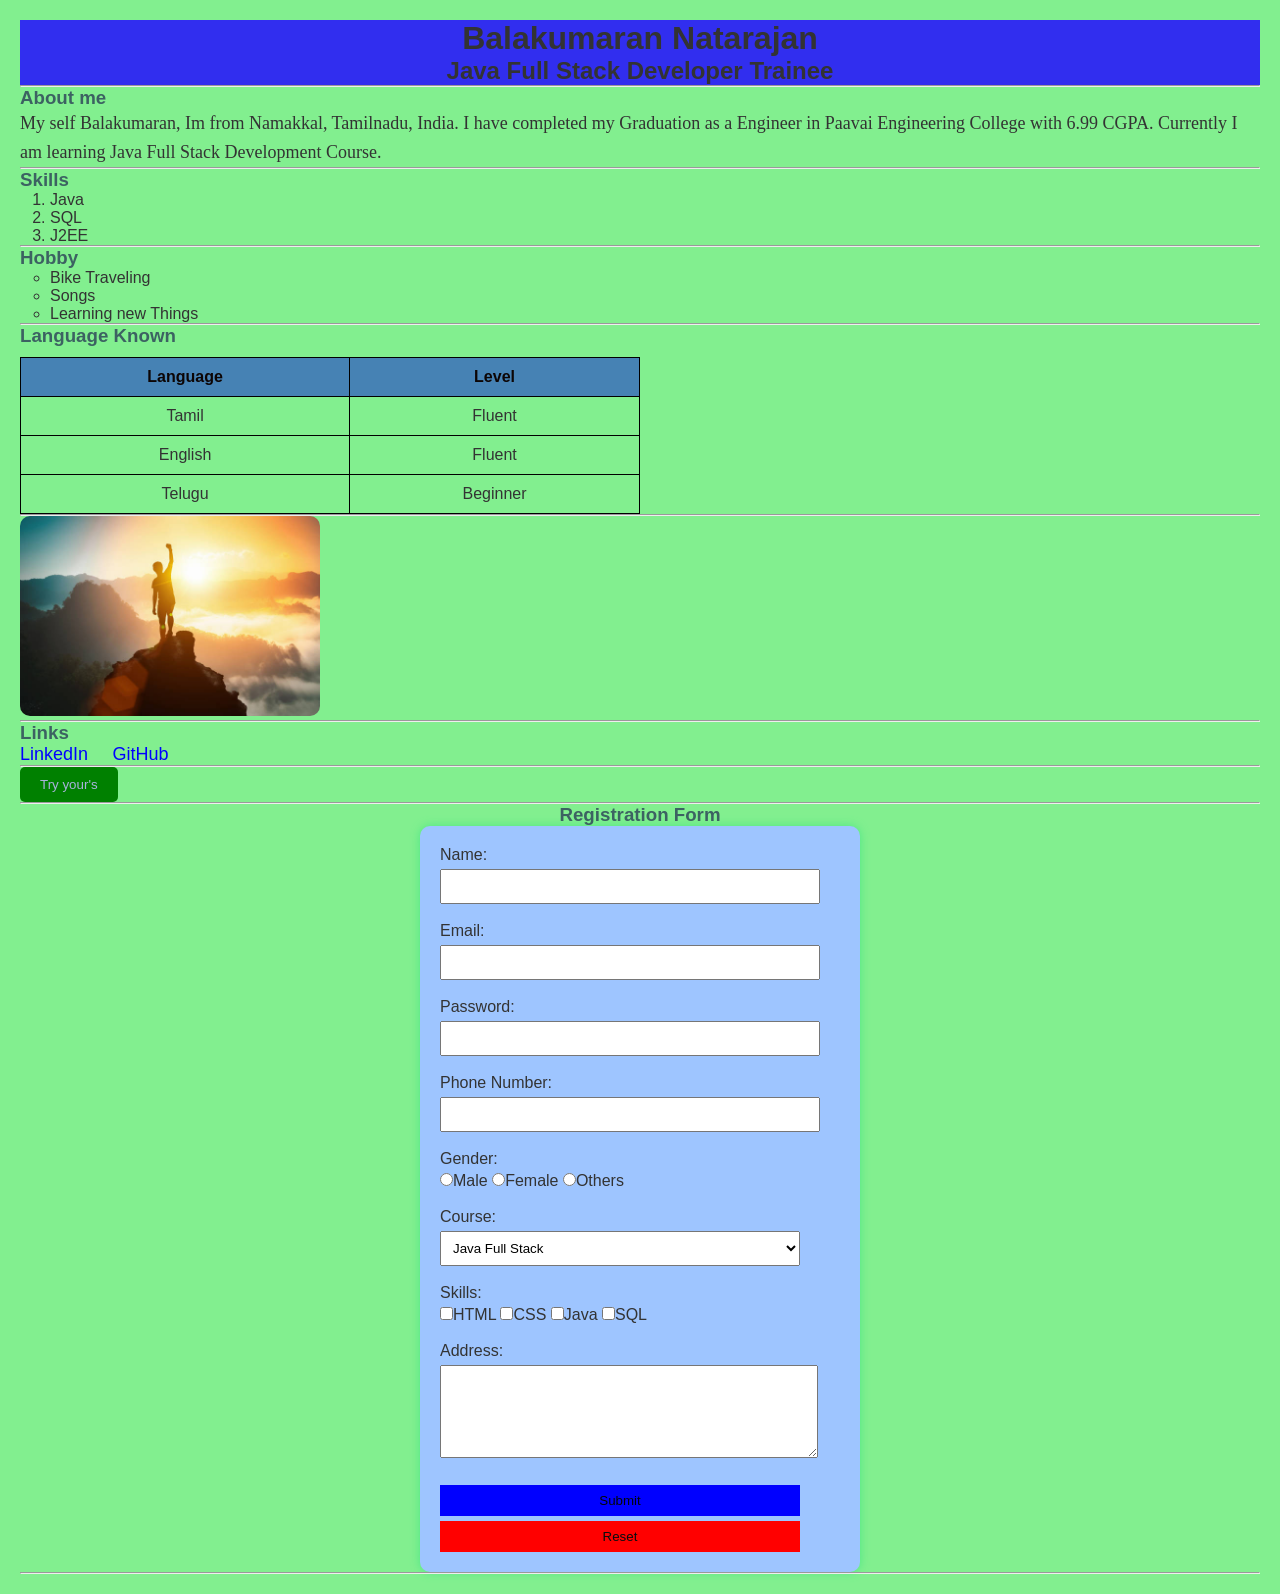
<file: index.html>
<!DOCTYPE html>
<html lang="en">
<head>
    <meta charset="UTF-8">
    <meta name="viewport" content="width=device-width, initial-scale=1.0">
    <title>Personal Web page</title>
    <link rel="stylesheet" href="style.css">
</head>
<body>
    <h1 class="h1">Balakumaran Natarajan</h1>
    <h2 class="h2">Java Full Stack Developer Trainee</h2>
    <hr>
    <h3>About me</h3>
    <p class="about">My self Balakumaran, Im from Namakkal, Tamilnadu, India.
    I have completed my Graduation as a Engineer in Paavai Engineering College with 6.99 CGPA.
    Currently I am learning Java Full Stack Development Course.</p>
    <hr>

    <h3>Skills</h3>
    <ol type="1" class="list1">
        <li>Java</li>
        <li>SQL</li>
        <li>J2EE</li>
    </ol>
    <hr>
    <h3>Hobby</h3>
    <ul type="circle" class="list2">
        <li>Bike Traveling</li>
        <li>Songs</li>
        <li>Learning new Things</li>
    </ul>
    <hr>
    <h3>Language Known</h3>
    <table border="1" >
        <tr>
            <th>Language</th>
            <th>Level</th>
        </tr>
        <tr>
            <td>Tamil</td>
            <td>Fluent</td>
        </tr>
        <tr>
            <td>English</td>
            <td>Fluent</td>
        </tr>
        <tr>
            <td>Telugu</td>
            <td>Beginner</td>
        </tr>
    </table>
    <hr>
    <img src="./image/istockphoto-1681619429-612x612.jpg" alt="Motivational Image">
    <br>
    <hr>
    <h3>Links</h3>
    <a href="https://www.linkedin.com/in/balakumaran-natarajan/" target="_self" class="links">LinkedIn</a>
    <a href="https://github.com/Balakumaran-TheStackly" target="_blank" class="links">GitHub</a>
    <hr>
     <a href="" target="_blank" class="links"> <button type="button" >Try your's</button>
    </a>
     <hr>
    <h3 class="h3form">Registration Form</h3>
    <form  action="">
        <label>Name:</label><br>
        <input type="text" name="name"><br><br>

        <label>Email:</label><br>
        <input type="email" name="email"><br><br>

        <label>Password:</label><br>
        <input type="password" name="pwd"><br><br>

        <label>Phone Number:</label><br>
        <input type="tel" name="mobile"><br><br>

        <label>Gender:</label><br>

        <input type="radio" name="gender">Male

        <input type="radio" name="gender">Female

        <input type="radio" name="gender">Others
        <br><br>

        <label>Course:</label><br>
        <select>
            <option>Java Full Stack</option>
            <option>Python Full Stack</option>
            <option>Data Analysis</option>
            <option>Testing</option>
        </select>
        <br><br>

        <label>Skills:</label><br>
        <input type="checkbox">HTML
        <input type="checkbox">CSS
        <input type="checkbox">Java
        <input type="checkbox">SQL
        <br><br>

        <label>Address:</label><br>
        <textarea rows="5" cols="40"></textarea>
        <br><br>
        <input type="submit" value="Submit">
        <input type="reset" value="Reset">
    </form>
    
    <hr>
</body>
</html>
</file>
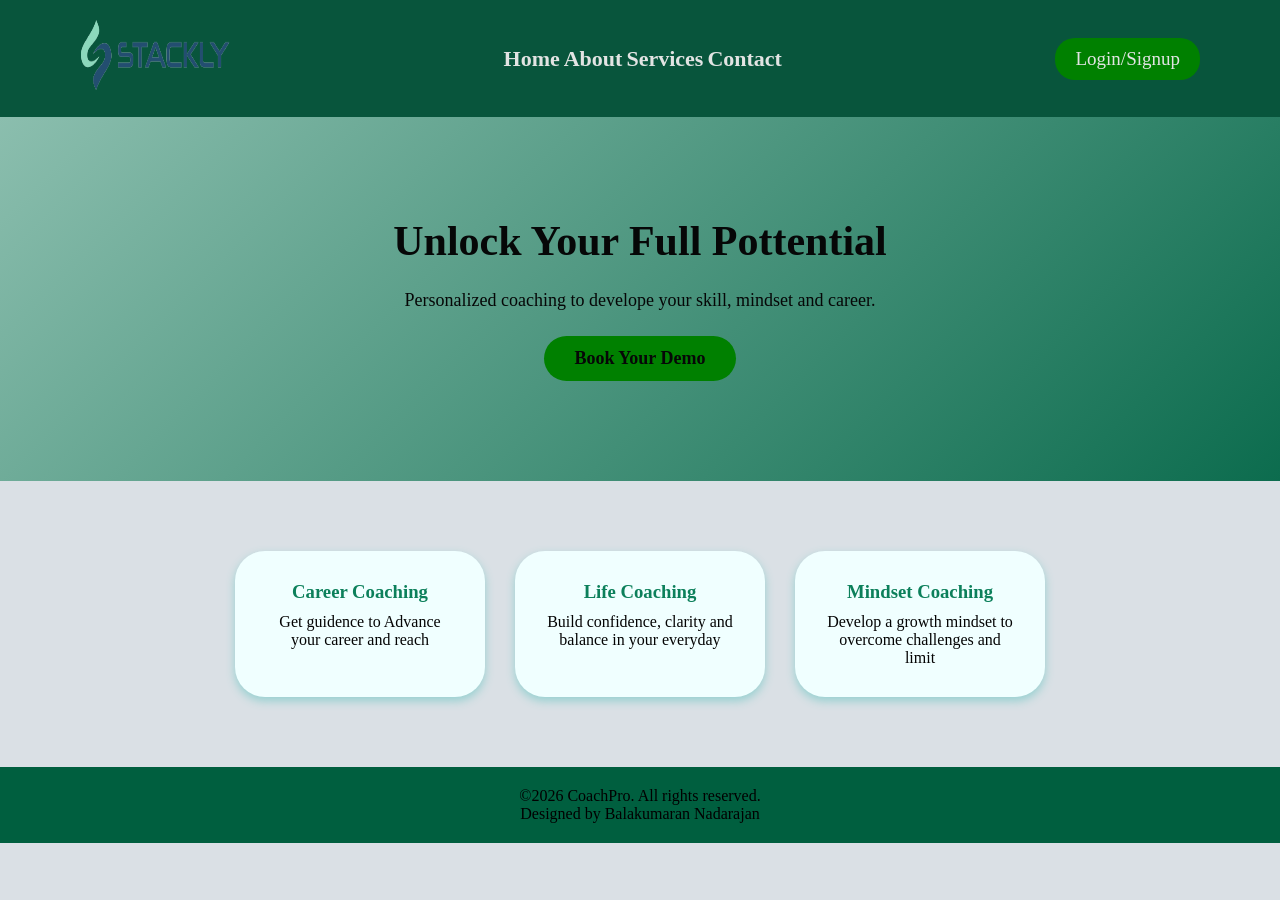
<file: home.html>
<!DOCTYPE html>
<html lang="en">
<head>
    <meta charset="UTF-8">
    <meta name="viewport" content="width=device-width, initial-scale=1.0">
    <title>Coachpro</title>
    <link rel="stylesheet" href="./home.css">
</head>
<body>
    <header>
        <div class="logo"><img src="image/logo-stackly.png" alt="logo"></div>
        <nav>
            <a href="#">Home</a>
            <a href="#">About</a>
            <a href="#">Services</a>
            <a href="#">Contact</a>
        </nav>
       <a href=""><button>Login/Signup</button></a> 
    </header>

    <section class="hero">
        <h1>Unlock Your Full Pottential</h1>
        <p>Personalized coaching to develope your skill, mindset and career.</p>
        <button class="btn">Book Your Demo</button>
    </section>

    <section class="services">
        <div class="service-card">
            <h3>Career Coaching</h3>
            <p>Get guidence to Advance your career and reach</p>
        </div>
        <div class="service-card">
            <h3>Life Coaching</h3>
            <p>Build confidence, clarity and balance in your everyday</p>
        </div>
        <div class="service-card">
            <h3>Mindset Coaching</h3>
            <p>Develop a growth mindset to overcome challenges and limit</p>
        </div>

    </section>

    <footer>
        &copy;2026 CoachPro. All rights reserved.
        <p>Designed by Balakumaran Nadarajan</p>
    </footer>
    
</body>
</html>
</file>
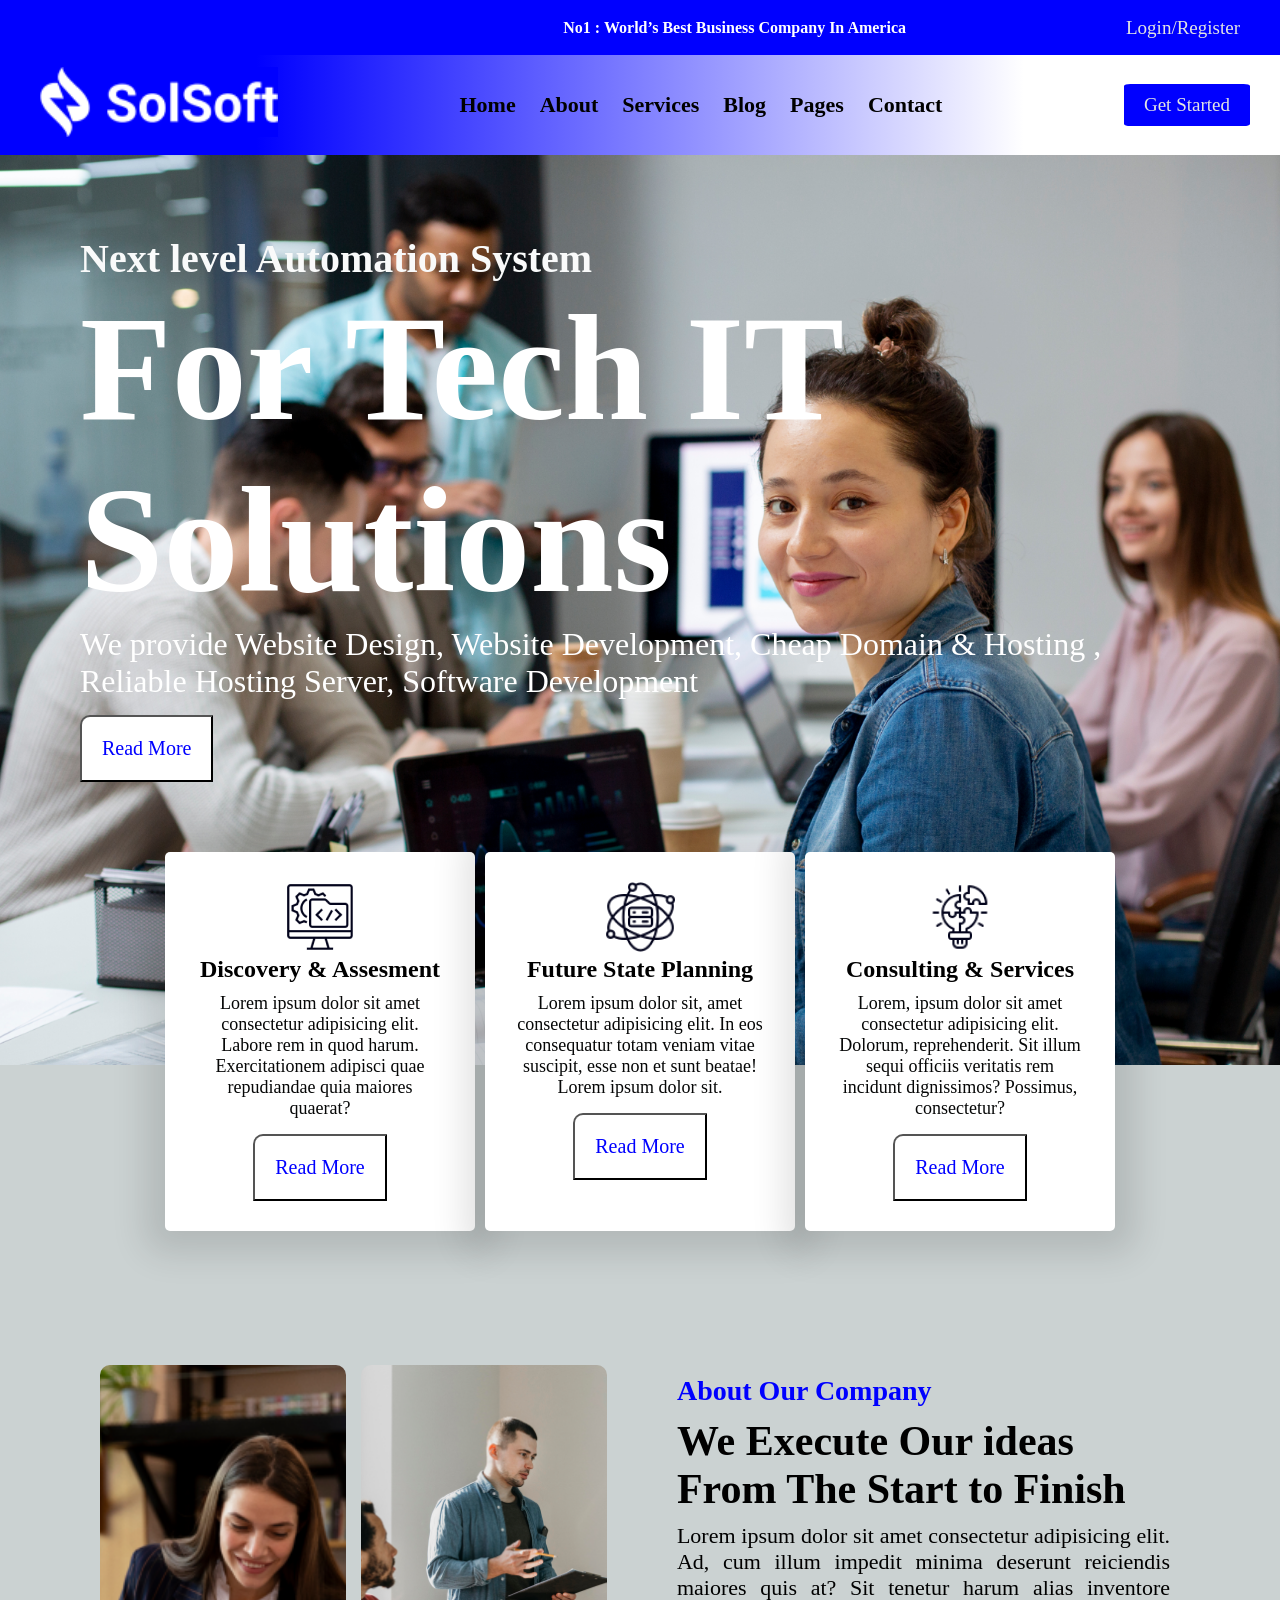
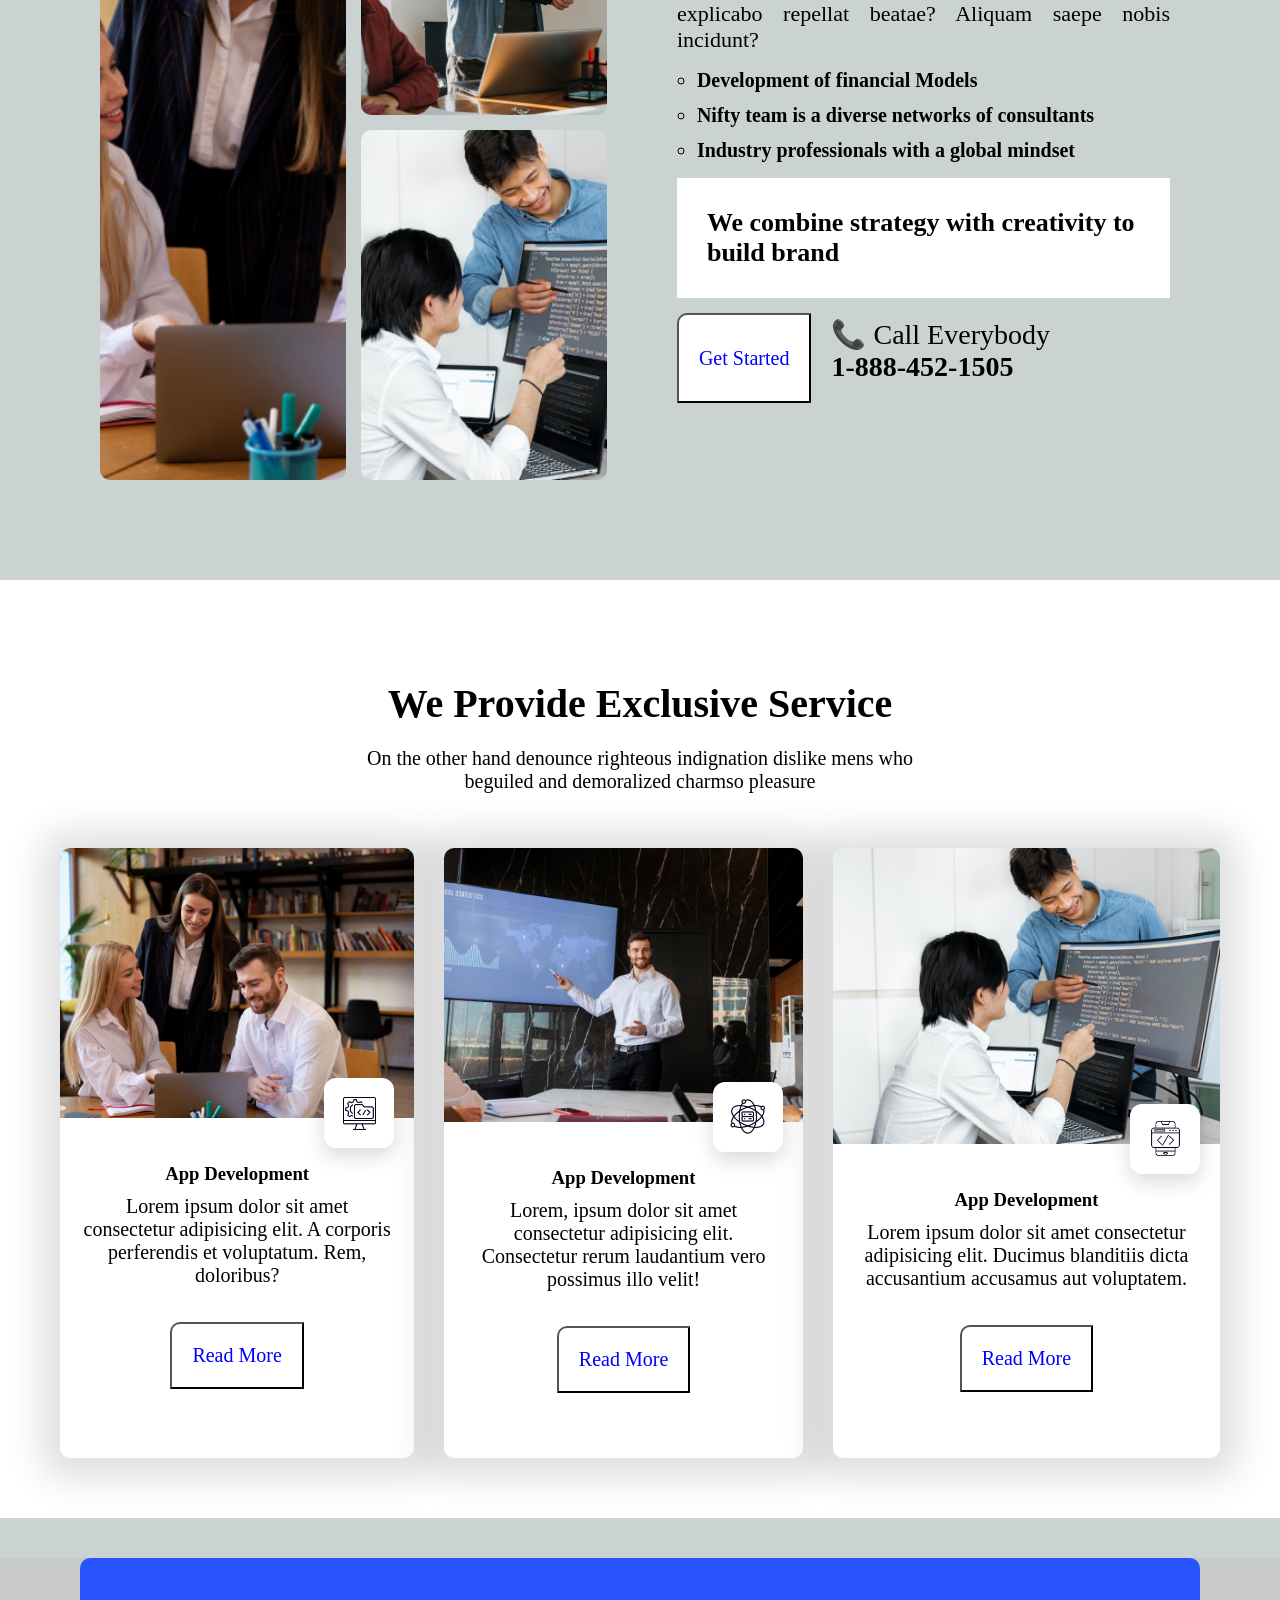
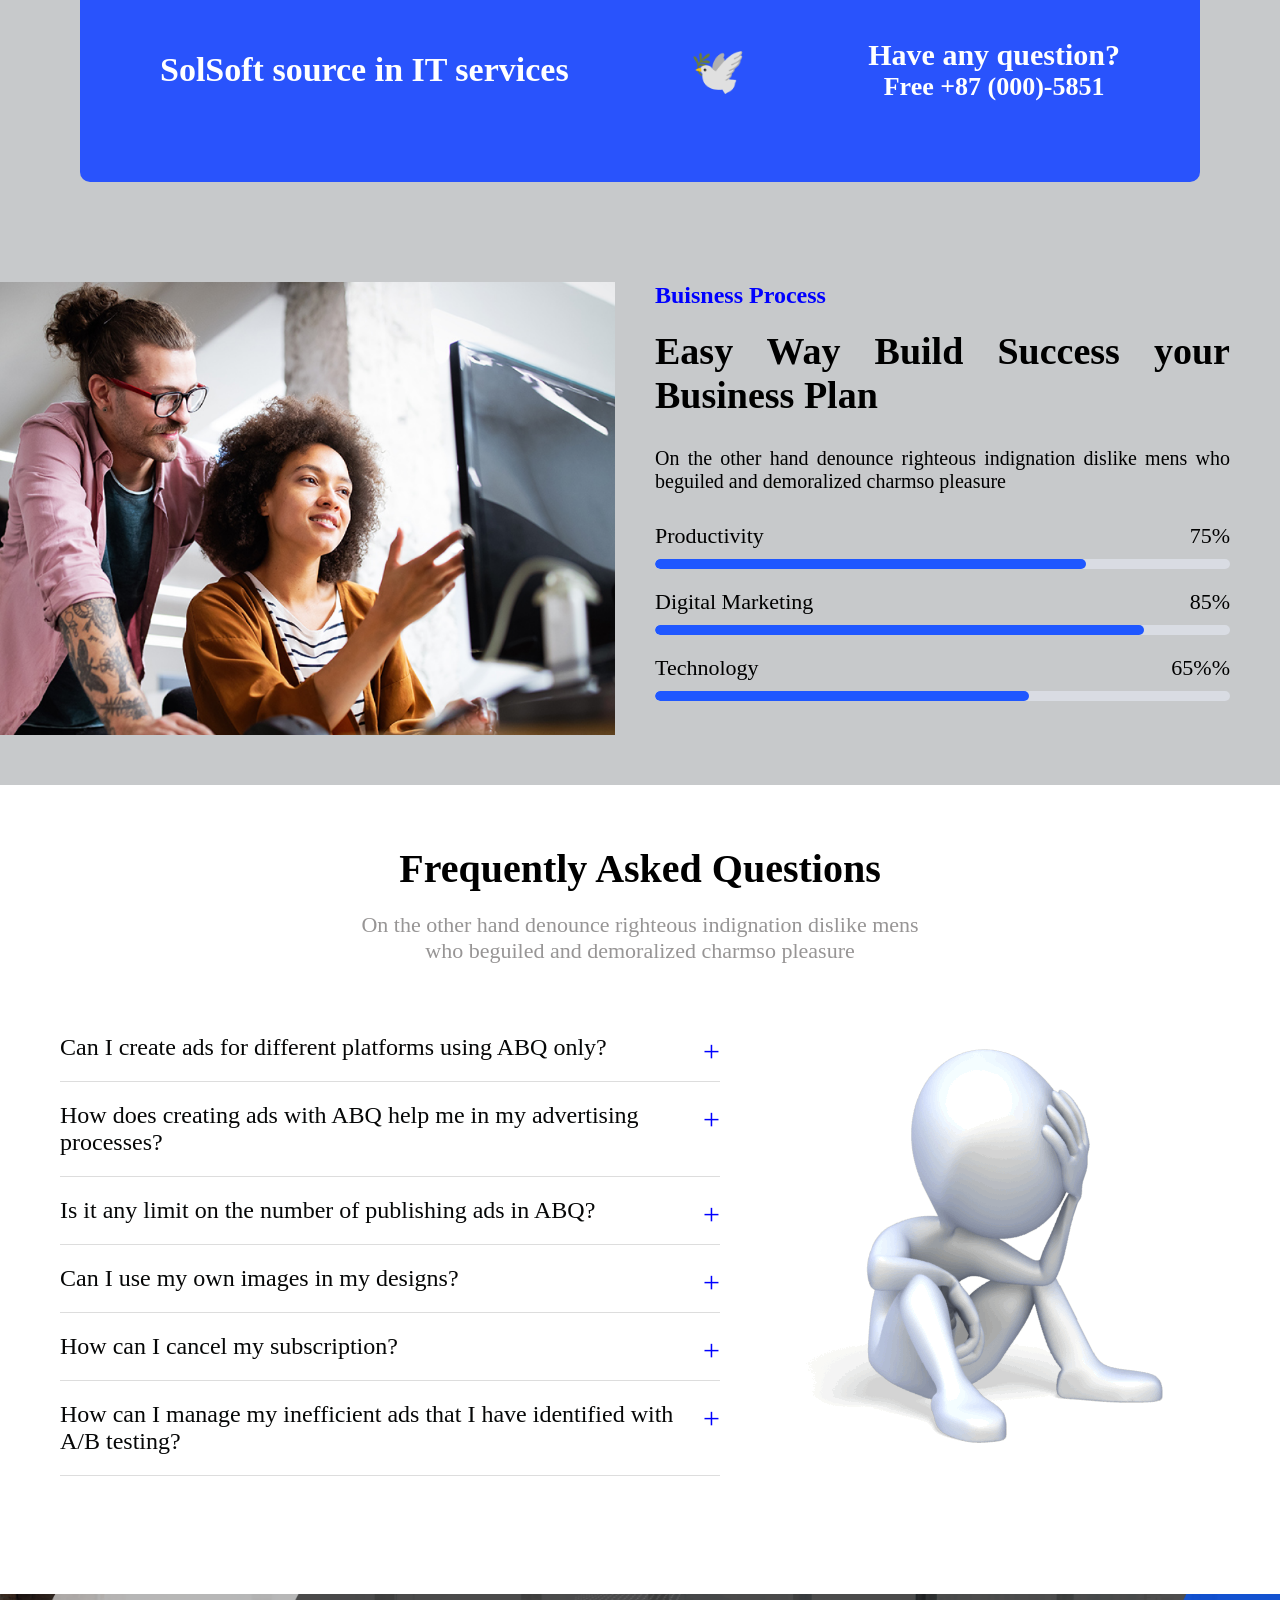
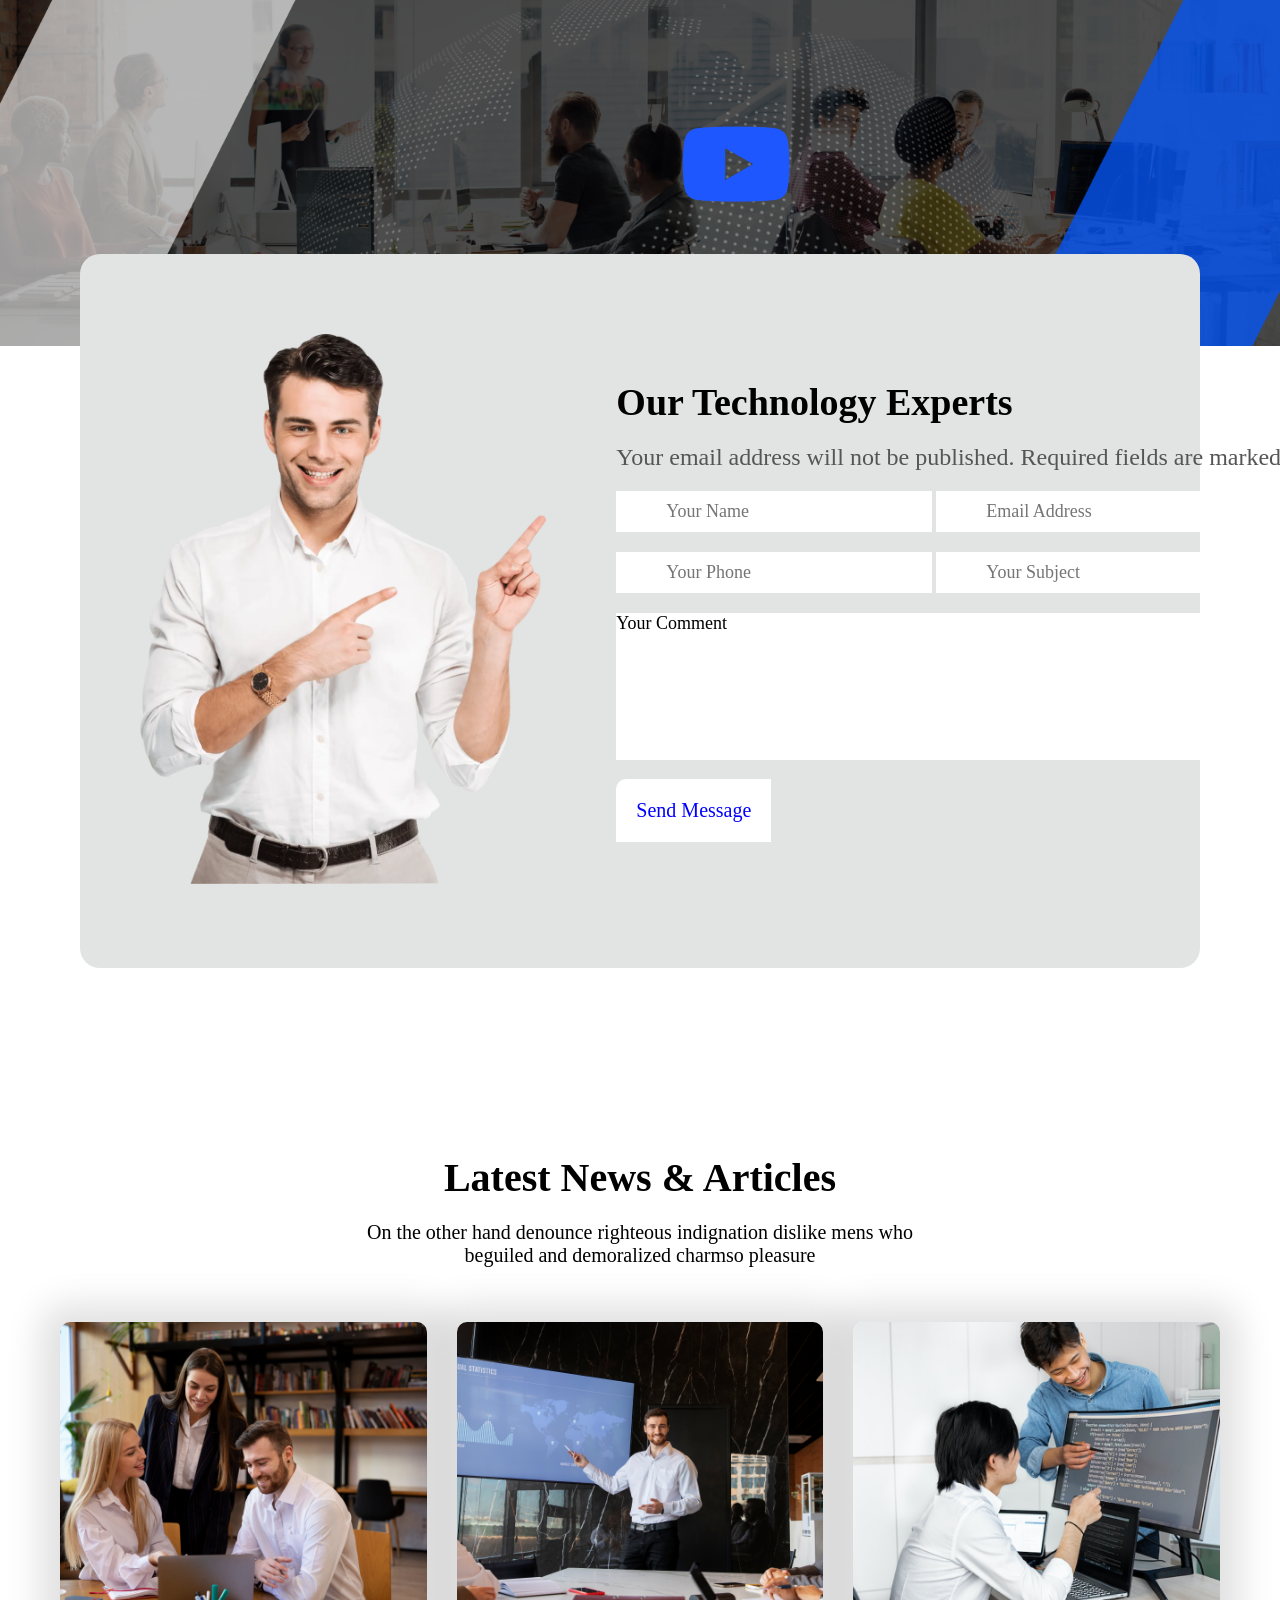
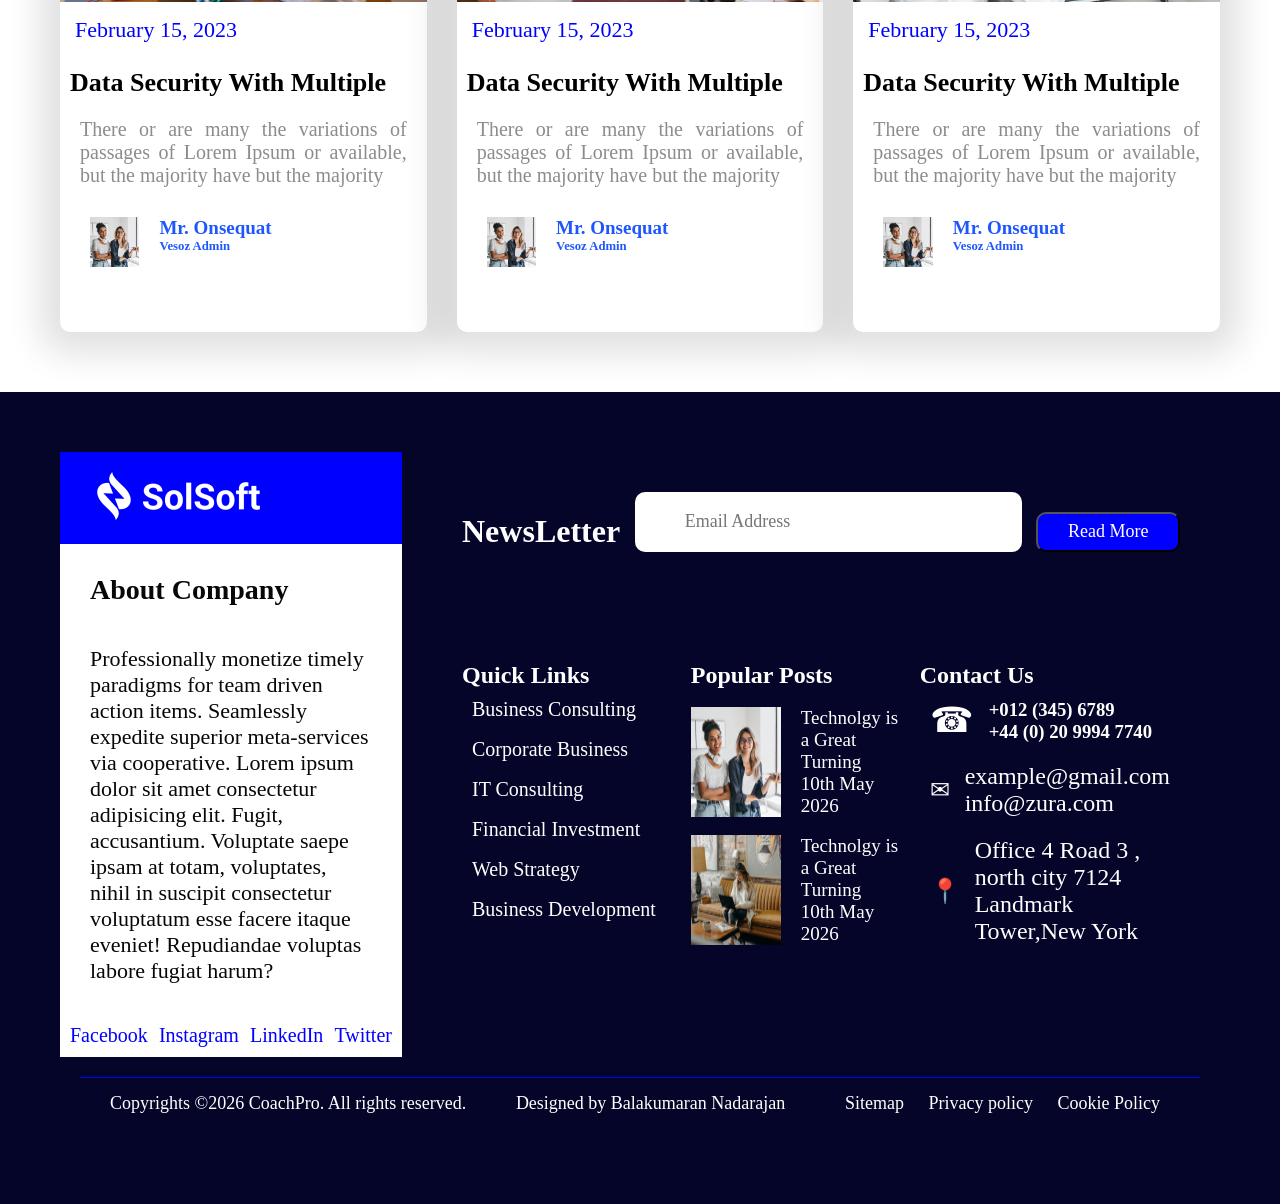
<file: task4.html>
<!DOCTYPE html>
<html lang="en">
<head>
    <meta charset="UTF-8">
    <meta name="viewport" content="width=device-width, initial-scale=1.0">
    <title>Web page</title>
    <link rel="stylesheet" href="https://cdnjs.cloudflare.com/ajax/libs/font-awesome/6.7.2/css/all.min.css">
    <link rel="stylesheet" href="task4.css">
</head>
<body>
    <header>
        <div class="header1">
            <h4>No1 : World’s Best Business Company In America</h4>
            <a href="#"><button>Login/Register</button></a>
        </div>
        <div class="header">
            <div class="logo"><img src="images/logo.png" alt="SOLSOFT"></div>

            <nav>
                <a href="#">Home</a>
                <a href="#">About</a>
                <a href="#">Services</a>
                <a href="#">Blog</a>
                <a href="#">Pages</a>
                <a href="#">Contact</a>
            </nav>
            <a href="#"><button>Get Started</button></a>
        </div>
    </header>
    <section class="hero">
        <div class="slider">
            <h4>Next level Automation System</h4>
            <h2>For Tech IT Solutions</h2>
            <p>We provide Website Design, Website Development, Cheap Domain & Hosting
                , Reliable Hosting Server, Software Development </p>

            <a href="#"><button class="rdbtn">Read More</button></a>  
        
            <div class="services">
                <div class="service-card">
                    <img src="images/service1.png" alt="service error">
                    <h3>Discovery & Assesment</h3>
                    <p>Lorem ipsum dolor sit amet consectetur adipisicing elit. Labore rem in quod harum. Exercitationem adipisci quae repudiandae quia maiores quaerat?</p>
                    <a href="#"><button class="rdbtn">Read More</button></a>
                </div>
                <div class="service-card">
                    <img src="images/service2.png" alt="service error">
                    <h3>Future State Planning</h3>
                    <p>Lorem ipsum dolor sit, amet consectetur adipisicing elit. In eos consequatur totam veniam vitae suscipit, esse non et sunt beatae! Lorem ipsum dolor sit.</p>
                    <a href="#"><button class="rdbtn">Read More</button></a>
                </div>
                <div class="service-card">
                    <img src="images/service3.png" alt="service error">
                    <h3>Consulting & Services</h3>
                    <p>Lorem, ipsum dolor sit amet consectetur adipisicing elit. Dolorum, reprehenderit. Sit illum sequi officiis veritatis rem incidunt dignissimos? Possimus, consectetur?</p>
                    <a href="#"><button class="rdbtn">Read More</button></a>
                </div>
            </div>
        </div>
        
    </section>
    <section class="about">
        <div class="about-image">
            <img src="images/about-image.png" alt="About Company">
            <img src="images/about-image2.png" alt="About Company">
            <img src="images/about-image3.png" alt="About Company">
        </div>
        <div class="about-content">
            <h2>About Our Company</h2>
            <h3>We Execute Our ideas From The Start to Finish</h3>

            <p>Lorem ipsum dolor sit amet consectetur adipisicing elit. Ad, cum illum impedit minima deserunt reiciendis maiores quis at? Sit tenetur harum alias inventore explicabo repellat beatae? Aliquam saepe nobis incidunt?</p>
            <ul class="about-list">
                <li>Development of financial Models</li>
                <li>Nifty team is a diverse networks of consultants</li>
                <li>Industry professionals with a global mindset</li>
            </ul>
            <h4>We combine strategy with creativity to build brand</h4>
            <div class="section2btm">
                <button>Get Started</button>
                <div class="contact">
                     <span> 📞  Call Everybody <br></span>
                     <strong>1-888-452-1505</strong>
                 </div>
            </div>
        </div>
    </section>

    <section class="exclusive-service">
        <div class="eservice">
            <h2>We Provide Exclusive Service</h2>
            <p>On the other hand denounce righteous indignation dislike mens who beguiled and demoralized charmso pleasure</p>
            <div class="eservices">
                <div class="eservice-section">
                    <div class="image-box">
                        <img src="images/eservice1.png" alt="services" class="service-img">
                        <a href="#" class="icon-box"><img src="images/eicon1.svg" alt="Icon"></a>
                    </div>
                    <h3>App Development</h3>
                    <p>Lorem ipsum dolor sit amet consectetur adipisicing elit. A corporis perferendis et voluptatum. Rem, doloribus?</p>
                    <a href="#"><button class="rdbtn">Read More</button></a>
                </div>
                <div class="eservice-section">
                    <div class="image-box">
                        <img src="images/eservice2.png" alt="services" class="service-img">
                        <a href="#" class="icon-box"><img src="images/eicon2.svg" alt="Icon"></a>
                    </div>
                    <h3>App Development</h3>
                    <p>Lorem, ipsum dolor sit amet consectetur adipisicing elit. Consectetur rerum laudantium vero possimus illo velit!</p>
                    <a href="#"><button class="rdbtn">Read More</button></a>
                </div>
                <div class="eservice-section">
                    <div class="image-box">
                        <img src="images/eservice3.png" alt="services" class="service-img">
                        <a href="#" class="icon-box"><img src="images/eicon3.svg" alt="Icon"></a>
                    </div>
                    <h3>App Development</h3>
                    <p>Lorem ipsum dolor sit amet consectetur adipisicing elit. Ducimus blanditiis dicta accusantium accusamus aut voluptatem.</p>
                    <a href="#"><button class="rdbtn">Read More</button></a>
                </div>
            </div>
        </div>
        
    </section>

    <section class="business">
        <div class="poster">
            <h2>SolSoft source in IT services</h2>
            <span>🕊️</span>
            <div>
                <h3>Have any question?</h3>
                <h5>Free +87 (000)-5851</h5>
            </div>
        </div>
        <div class="productivity">
            <img src="images/businee-process.png" alt="Business-Productivity">
            <div class="productivity-content">
                <h3>Buisness Process</h3>
                <h2>Easy Way Build Success your Business Plan</h2>
                <p>On the other hand denounce righteous indignation dislike mens who beguiled and demoralized charmso pleasure</p>
                <div class="plates">
                    <div class="plate">
                        <span>Productivity</span>
                        <span>75%</span>
                    </div>
                    <div class="progress">
                        <div class="progress-bar" style="--value:75%"></div>
                    </div>
                    <div class="plate">
                        <span>Digital Marketing</span>
                        <span>85%</span>
                    </div>
                    <div class="progress">
                        <div class="progress-bar" style="--value:85%"></div>
                    </div>
                    <div class="plate">
                        <span>Technology</span>
                        <span>65%%</span>
                    </div>
                    <div class="progress">
                        <div class="progress-bar" style="--value:65%"></div>
                    </div>

                </div>
            </div>
        </div>

    </section>

    <section class="frq-qns">
        <h2>Frequently Asked Questions</h2>
        <p class="frqp">On the other hand denounce righteous indignation dislike mens who beguiled and demoralized charmso pleasure</p>
        <div class="frq">
            <div class="qns">
                <details>
                    <summary class="question">
                        Can I create ads for different platforms using ABQ only?
                    </summary>
                    <p>Lorem ipsum dolor sit amet consectetur adipisicing elit. Eius fugit natus ducimus excepturi vero nesciunt blanditiis quis minus. Similique facere consequatur quis vitae delectus minima perferendis qui porro voluptatibus? Accusamus.</p>
                </details>
                <details>
                    <summary class="question">
                        How does creating ads with ABQ help me in my advertising processes?
                    </summary>
                    <p>Lorem ipsum dolor sit amet consectetur adipisicing elit. Eius fugit natus ducimus excepturi vero nesciunt blanditiis quis minus. Similique facere consequatur quis vitae delectus minima perferendis qui porro voluptatibus? Accusamus.</p>
                </details>
                <details>
                    <summary class="question">
                        Is it any limit on the number of publishing ads in ABQ?
                    </summary>
                    <p>Lorem ipsum dolor sit amet consectetur adipisicing elit. Eius fugit natus ducimus excepturi vero nesciunt blanditiis quis minus. Similique facere consequatur quis vitae delectus minima perferendis qui porro voluptatibus? Accusamus.</p>
                </details>
                <details>
                    <summary class="question">
                        Can I use my own images in my designs?
                    </summary>
                    <p>Lorem ipsum dolor sit amet consectetur adipisicing elit. Eius fugit natus ducimus excepturi vero nesciunt blanditiis quis minus. Similique facere consequatur quis vitae delectus minima perferendis qui porro voluptatibus? Accusamus.</p>
                </details>
                <details>
                    <summary class="question">
                        How can I cancel my subscription?
                    </summary>
                    <p>Lorem ipsum dolor sit amet consectetur adipisicing elit. Eius fugit natus ducimus excepturi vero nesciunt blanditiis quis minus. Similique facere consequatur quis vitae delectus minima perferendis qui porro voluptatibus? Accusamus.</p>
                </details>
                <details>
                    <summary class="question">
                       How can I manage my inefficient ads that I have identified with A/B testing?
                    </summary>
                    <p>Lorem ipsum dolor sit amet consectetur adipisicing elit. Eius fugit natus ducimus excepturi vero nesciunt blanditiis quis minus. Similique facere consequatur quis vitae delectus minima perferendis qui porro voluptatibus? Accusamus.</p>
                </details>
            </div>
            <img src="images/faq-qns-img.gif" alt="Questions">
        </div>

    </section>

    <section class="tech-contact">
        <div class="video">
            <a href="https://youtu.be/0fYi8SGA20k?si=EpcqrwKXC-ZaTthZ" target="_blank">
                 <i class="fa-brands fa-youtube"></i>
            </a>
        </div>
        <div class="form">
            <div class="form-img">
                <img src="images/form-img.png" alt="Fill the Form">
            </div>
            <div class="form-content">
                <h2>Our Technology Experts</h2>
                <p>Your email address will not be published. Required fields are marked</p>
                <form action="#">
                    <label for="name"></label>
                        <input type="text" id="name" placeholder="Your Name"> 
                    <label for="name"></label>
                        <input type="email" id="mail" placeholder="Email Address">
                        <br>
                    <label for="name"></label>
                        <input type="number" id="number" placeholder="Your Phone">
                    <label for="name"></label>
                        <input type="text" id="subject" placeholder="Your Subject">
                        <br>
                    <label for="address"></label>
                    <textarea name="address" id="address" cols="70" rows="7">Your Comment</textarea> <br>
                    <button class="rdbtn">Send Message</button>
                </form>
            </div>
        </div>

    </section>

    <section class="news-articles">
        <div class="articles">
            <h2>Latest News & Articles</h2>
            <p>On the other hand denounce righteous indignation dislike mens who beguiled and demoralized charmso pleasure</p>
            <div class="article">
                <div class="article-section">
                    <div class="image-box">
                        <img src="images/eservice1.png" alt="services" class="article-img">
                    </div>
                    <div class="date-box">
                        February 15, 2023
                    </div>
                    <h3>Data Security With Multiple</h3>
                    <p>There or are many the variations of passages of Lorem Ipsum or available, but the majority have but the majority</p>
                    <div class="article-post">
                        <a href="#" ><img src="images/bottom 1.png" alt="">
                            <div class="post-cont">
                                <h4>Mr. Onsequat</h4>
                                <h6>Vesoz Admin</h6>
                            </div>
                        </a>
                    </div>
                </div>
                <div class="article-section">
                    <div class="image-box">
                        <img src="images/eservice2.png" alt="services" class="article-img">
                    </div>
                    <div class="date-box">
                        February 15, 2023
                    </div>
                    <h3>Data Security With Multiple</h3>
                    <p>There or are many the variations of passages of Lorem Ipsum or available, but the majority have but the majority</p>
                    <div class="article-post">
                        <a href="#" ><img src="images/bottom 1.png" alt="">
                            <div class="post-cont">
                                <h4>Mr. Onsequat</h4>
                                <h6>Vesoz Admin</h6>
                            </div>
                        </a>
                    </div>
                </div>
                <div class="article-section">
                    <div class="image-box">
                        <img src="images/eservice3.png" alt="services" class="article-img">
                    </div>
                    <div class="date-box">
                        February 15, 2023
                    </div>
                    <h3>Data Security With Multiple</h3>
                    <p>There or are many the variations of passages of Lorem Ipsum or available, but the majority have but the majority</p>
                    <div class="article-post">
                        <a href="#" ><img src="images/bottom 1.png" alt="">
                            <div class="post-cont">
                                <h4>Mr. Onsequat</h4>
                                <h6>Vesoz Admin</h6>
                            </div>
                        </a>
                    </div>
                </div>
            </div>
        </div>
        
    </section>

    <footer>
        <div class="footer-wrapper">

            <div class="about-company">
                <div class="image">
                    <img src="images/logo.png" alt="SOLSOFT">
                </div>
                <h2>About Company</h2>
                <p>Professionally monetize timely paradigms for team driven action items. Seamlessly expedite superior meta-services via cooperative. Lorem ipsum dolor sit amet consectetur adipisicing elit. Fugit, accusantium. Voluptate saepe ipsam at totam, voluptates, nihil in suscipit consectetur voluptatum esse facere itaque eveniet! Repudiandae voluptas labore fugiat harum?</p>
                <div  class="social-media">
                    <a href="#">Facebook</a>
                    <a href="#">Instagram</a>
                    <a href="#">LinkedIn</a>
                    <a href="#">Twitter</a>
                </div>
            </div>

            <div class="footer-right">

                <div class="newsletter">
                    <h2>NewsLetter</h2>
                    <input type="email" placeholder="Email Address" >
                    <button>Read More</button>
                </div>

                <div class="footer-links">

                    <div class="quick-links">
                        <h2>Quick Links</h2>
                        <nav class="links">
                            <ul class="navbar">
                                <a href="#">Business Consulting</a> <br>
                                <a href="#">Corporate Business</a> <br> 
                                <a href="#">IT Consulting</a> <br>
                                <a href="#">Financial Investment</a> <br>
                                <a href="#">Web Strategy</a> <br>
                                <a href="#">Business Development</a> <br>                     
                            </ul>
                        </nav>
                    </div>

                    <div class="popular-posts">
                        <h2>Popular Posts</h2> <br>
                        <a href="#" ><img src="images/bottom 1.png" alt="">Technolgy is a Great Turning<br> 10th May 2026</a> <br>
                        <a href="#"> <img src="images/bottom2.png" alt="">Technolgy is a Great Turning <br> 10th May 2026</a> <br>
                    </div>

                    <div class="contact-us">
                        <h2>Contact Us</h2>
                        <div class="mobile">
                            <span>☎</span>
                            <div>
                                <h3>+012 (345) 6789</h3>
                                <h3>+44 (0) 20 9994 7740</h3>
                            </div>
                        </div>
                        <div class="mail">
                            <a href="#"><span>✉</span></a>
                            <div>
                                <a href="#">example@gmail.com</a>
                                <a href="#">info@zura.com</a>
                            </div>
                        </div>
                        <div class="loc">
                            <span>📍</span>
                            <p>Office 4 Road 3 , north city 7124 Landmark Tower,New York</p>
                        </div>
                    </div>

                </div>

            </div>

        </div>
        <div class="way">
            <p>Copyrights &copy;2026 CoachPro. All rights reserved.</p>
            <p>Designed by Balakumaran Nadarajan</p>
            <nav>
                <a href="#">Sitemap</a>
                <a href="#">Privacy policy</a>
                <a href="#">Cookie Policy</a>
            </nav>
        </div>

    </footer>
     
</body>
</html>
</file>
<file: style.css>
*{
    margin: 0;
    padding: 0;
}
body{
    font-family: Arial, Helvetica, sans-serif;
    background-color: #82ef8f;
    margin: 20px;
    color: #333;
}
/* Paragraph */
.about{
    align-items: center;
    font-family: 'Times New Roman', Times, serif;
    font-size: 18px;
    line-height: 1.6;
}
.h1,.h2{
    text-align: center;
    background-color:#312eef ;
}
h1:hover, h2:hover{
    color: rgb(246, 5, 5);
}
h3{
    color: rgb(60, 98, 98);
}
.hr{
    border: 1px solid gray;
}
/* Lists */
.list1 {
    list-style-type: decimal;
    padding-left:30px;
}
.list2{
    list-style-type: circle;
    padding-left:30px;
}

/* Table */
table{
    border-collapse: collapse;
    width: 50%;
    margin-top: 10px;
}

table,th,td{
    border:1px solid black;
}

th{
    background-color: steelblue;
    color:rgb(12, 5, 5);
}

th,td{
    padding:10px;
    text-align:center;
}

img{
    width:300px;
    height:200px;
    border-radius:10px;
}
.links{
    text-decoration:none;
    color:blue;
    font-size:18px;
    margin-right:20px;
}

a:hover{
    color:red;
}
button{
    background-color:green;
    color:rgb(169, 177, 220);
    padding:10px 20px;
    border:none;
    border-radius:5px;
}
button:hover{
    background-color:darkgreen;
}
/* Form */
.h3form{
    text-align: center;
}

form{
    align-items: center;
    background-color:rgb(158, 197, 255);
    width:400px;
    margin:auto;
    padding:20px;
    border-radius:10px;
    box-shadow:0px 0px 10px rgb(77, 231, 134);
}
input,select,textarea{
    width:90%;
    padding:8px;
    margin-top:5px;
}
input[type="radio"],
input[type="checkbox"]{
    width:auto;
}
input[type="submit"]{
    background-color:blue;
    color:rgb(4, 6, 7);
    border:none;
    
}
input[type="submit"]:hover{
    background-color:rgb(15, 15, 102);
}
input[type="reset"]{
    background-color:red;
    color:rgb(8, 13, 15);
    border:none;
   
}
input[type="reset"]:hover{
    background-color:darkred;
}
</file>
<file: home.css>
*{
    margin: 0;
    padding: 0;
    box-sizing: border-box;
    font-family: 'Times New Roman', Times, serif;
}
body{
    background-color: rgb(218, 224, 229);
    color: rgb(4, 4, 4);
}
header{
    background-color: rgb(8, 85, 60);
    color: #e2e4e3;
    padding: 20px 80px;
    display: flex;
    justify-content: space-between;
    align-items: center;
}
.logo{
    font-size: 29px;
    font-weight: bold;
    font-family: 'Gill Sans', 'Gill Sans MT', Calibri, 'Trebuchet MS', sans-serif;
    color: black;
}
.logo img{
    max-width: 150px;
    height: 70px;
}
header nav a{
    color: #e2e4e3;
    font-size: 22px;
    font-weight: bold;
    text-decoration: none;
}
header nav a:hover{
    color: #060707;
}
header a button{
    background-color:green;
    color: #e2e4e3;
    padding:10px 20px;
    border:none;
    border-radius:20px;
    font-size: 19px;
    cursor: pointer;
}
header a button:hover{
     background-color: rgb(7, 59, 7);
    color: antiquewhite;
}
.hero{
    text-align: center;
    padding: 100px  30px;
    background: linear-gradient(135deg,rgb(139, 190, 174),rgb(12, 108, 78));
    color: #060707;
}
.hero h1{
    font-size: 42px;
    margin-bottom: 25px;
}
.hero p{
    font-size: 18px;
    margin-bottom: 25px;
}
.hero .btn{
    background-color: green;
    color: #060707;
    border-radius: 25px;
    padding: 12px 30px;
    border: none;
    font-size: 18px;
    font-weight: bold;
    cursor: pointer;
}
.hero .btn:hover{
    background-color: rgb(7, 59, 7);
    color: antiquewhite;
    gap: 50px;
     transform: translateY(10px);
}
/* Section - service */
.services{
    display: flex;
    justify-content: center;
    padding: 70px 50px;
    gap: 30px;
    flex-wrap: wrap;
}
.service-card{
    background-color: azure;
    padding: 30px;
    width: 250px;
    border-radius: 30px;
    text-align: center;
    box-shadow: 0px 4px 10px #95d0d0;
    transition:transform 0.3s ease;
}
.service-card:hover{
    background-color: rgb(120, 136, 136);
    transform: translateY(-30px);
}
.service-card h3{
    color: rgb(12, 128, 91) ;
    margin-bottom: 10px;
}
footer{
    background-color: rgb(0, 95, 63);
    padding: 20px;
    color: black;
    text-align: center;
    font-family: Cambria, Cochin, Georgia, Times, 'Times New Roman', serif;
}
</file>
<file: task4.css>
*{
    margin: 0;
    padding: 0;
    font-family: 'Times New Roman', Times, serif;
}
body{
    background-color: rgb(203, 210, 210);
}
.header{
    background: linear-gradient(to right, blue 20%, white 80%);
    color:  black;
    display: flex;
    align-items: center;
    padding: 30px;
    justify-content: space-between;
    height: 40px;
}

.header1{
    background-color: blue;
    color: white;
    display: flex;
    align-items: center;
    padding: 20px;
    justify-content: end;
    height: 15px;
    gap: 200px;
    
}

.logo{
    font-size: 29px;
    font-weight: bold;
    font-family: 'Gill Sans', 'Gill Sans MT', Calibri, 'Trebuchet MS', sans-serif;
    color: black;
}
.logo img{
    max-width: 250px;
    height: 70px;
    background-color: blue;
}
header nav a{
    color: black;
    font-size: 22px;
    font-weight: bold;
    text-decoration: none;
    padding: 10px;
}
header nav a:hover{
    color: #060707;
}
header a button{
    background-color:blue;
    color: #e2e4e3;
    padding:10px 20px;
    border:none;
    border-radius:5%;
    font-size: 19px;
    cursor: pointer;
}
header a button:hover{
    background-color: blue;
    color: antiquewhite;
}

.hero .slider{
    height:auto;
    position:relative;
}
.hero .slider {
    background-image: url(images/s1.png);
    background-position: center;
    background-attachment: scroll;
    background-repeat: no-repeat;
    background-size: cover;
    padding: 80px;
    height: 750px;
    
}
.hero .slider h4{
    color: #f9fafa;
    font-weight: bold;    
    align-items: center;
    font-size: 40px;
}
.hero .slider h2{
    color: #ffffff;
    font-weight: bold;    
    align-items: center;
    font-size: 150px;
}
.hero .slider p{
    font-size: 32px;
    color: #ffffff;
}


.hero .slider .services{
    display: flex;
    justify-content: center;
    padding: 70px 50px;
    gap: 10px;
    text-align: center;
    
}
.hero .slider .services .service-card{
    background-color: white;
    padding: 30px;
    width: 250px;
    border-radius: 5px;
    text-align: center;
    transition:transform 0.5s ease;
    box-shadow: 0 2px 35px 20px rgba(0, 0, 0, 0.12);
}
.hero .slider .services .service-card:hover{
    transform: translateY(-15px);
}
.service-card img{
    transition: 0.5s ease;
}
.service-card img:hover{
    transform: rotateZ(360deg);
}
.hero .slider .services .service-card h3{
    font-size: 24px;
    color: black ;
    margin-bottom: 10px;
} 
.hero .slider .services .service-card p{
    color: #060707;
    font-size: 18px;
}
.rdbtn{
    margin-top: 15px;
    color: blue;
    font-size: 20px;
    padding: 20px;
    background-color: #ffffff;
    border-radius: 10px 0px 0px 0px;
    
}
.rdbtn:hover{
    background-color: blue;
    color: #ffffff;
}
.about{
    margin-top: 200px;
    display: flex;
    justify-content: space-between;
    align-items: flex-start;
    gap: 60px;
    padding: 100px;
    text-align: left;
    height: auto;
}
.about-image {
    display: grid;
    grid-template-columns: repeat(2, 1fr);
    gap: 15px;
    width: 180%;
    max-width: 2400px;
}
.about .about-image img{
    width: 100%;
    height: 350px;
    object-fit: cover;
    border-radius: 10px;
}
.about-image img:first-child {
    grid-row: span 2;
    height: 715px;
}
.about-content{
    padding: 10px;
    text-align: start;
}
.about-content h2{
    font-size: 28px;
    color: blue;
    margin-top: 0;
}
.about-content h3{
    font-size: 42px;
    padding: 10px;
    padding-left: 0px;
}
.about .about-content p{
    font-size: 22px;
    font-weight: lighter;
    text-align: justify;
}
.about-content .about-list{
    list-style: circle;
    justify-content: center;
    padding: 10px;
    padding-left: 20px;
    font-weight: bold;
    line-height: 35px;
    font-size: 20px;

}
.about .about-content h4{
    padding: 30px;
    font-size: 26px;
    font-weight: bolder;
    border: #060707;
    background-color: #ffffff;
    width: 700pxpx;
}
.about .about-content .section2btm{
    display: flex;
}
.about .about-content .section2btm button{
    margin-top: 15px;
    color: blue;
    padding: 20px;
    background-color: #ffffff;
    border-radius: 10px 0px 0px 0px;
    font-size: 20px;
}
.about .about-content .section2btm button:hover{
    transform: translateY(10px);
    background-color: blue;
    color: #ffffff;
}
.about .about-content .section2btm .contact{
    font-size: 28px;
    padding: 20px;
}
.eservice{
    padding: 60px;
    background-color: #fff;
    text-align: center;
    padding-top: 100px;

}
.eservice h2{
    font-size: 40px;
    font-weight: bold;
    padding-bottom: 20px;
}
.eservice p{
    font-size: 20px;
    padding-bottom: 20px;
    padding:0px 300px;
    font-weight: lighter;
}
.eservices{
    display: flex;
    gap: 30px;
    padding-top: 55px;
}
.eservice-section{
    background: #fff;
    border-radius: 10px;
    overflow: hidden;
    position: relative;
    box-shadow: 0 2px 35px 20px rgba(0, 0, 0, 0.12);
    height: 600px;
    padding-bottom: 10px;
}
.image-box{
    position: relative;
    transition: 0.5s ease;
}
.service-img{
    width: 100%;
    display: block;
    pad: 0px;
}
.service-img:hover{
    transform: translatey(-10px);
}
.icon-box{
    position: absolute;
    right: 20px;
    bottom: -30px;
    width: 70px;
    height: 70px;
    background: #fff;
    border-radius: 12px;
    display: flex;
    align-items: center;
    justify-content: center;
    box-shadow: 0 8px 20px rgba(0,0,0,.15);
    transition: 0.5s ease;
}
.icon-box img{
    height: 35px;
    width: 35px;
    transition: transform 0.5s ease;
}
.eservice-section:hover .icon-box img{
    transform: rotateZ(360deg);
}
.eservice-section h3{
    margin-top: 45px;
    padding: 0 20px;
}
.eservice-section p{
    padding: 10px 20px 20px;
    
}

.business{
    background-color: rgb(199, 201, 203);
}
.poster{
    display: flex;
    background-color: rgb(41, 83, 252);
    color: #ffffff;
    padding: 80px;
    margin: 80px;
    justify-content: space-between;
    align-items: center;
    text-align: center;
    border-radius: 10px;
    margin-top: 40px;
}
.poster h2{
    font-size: 34px;
    text-align: justify;
}
.poster span{
    font-size: 45px;
    padding: 0px 100px;
}
.poster h3{
    font-size: 30px;
}
.poster h5{
    font-size: 26px;
}
.productivity{
    display: flex;
    text-align: justify;
    justify-content: space-between;
    padding:  20px 50px 50px 0px;
    gap: 40px;
}
.productivity img{
    width: 50%;  
}
.productivity-content h3{
    font-size: 24px;
    color: blue;
    padding-bottom: 20px;
}
.productivity-content h2{
    font-size: 38px;
    padding-bottom: 30px;
}
.productivity-content p{
    font-size: 20px;
    padding-bottom: 30px;
}
.plates .plate{
    font-size: 22px;
    display: flex;
    text-align: justify;
    justify-content: space-between;
    padding-bottom: 10px;
}
.progress{
    width:100%;
    height:10px;
    background:#d9dce3;
    border-radius:50px;
    overflow:hidden;
    margin-bottom: 20px;
}
.progress-bar{
    height:100%;
    width:0;
    background:#1f57ff;
    border-radius:50px;
    animation:fill 2s ease forwards;
}
@keyframes fill{
    from{
        width:0;
    }
    to{
        width:var(--value);
    }
}

.frq-qns{
    background-color: #ffffff;
    text-align: center;
    padding: 60px;
    gap: 30px;
    padding-bottom: 80px;
}
.frq-qns h2{
    font-size: 40px;
    padding-bottom: 20px;
}
.frq-qns .frqp{
    font-size: 22px;
    font-weight: lighter;
    color: #979595;
    align-items: center;
    padding: 0px 25%;
    padding-bottom: 50px;
}
.frq{
    display: flex;
    justify-content: space-between;
    text-align: center;
    font-size: 20px;
    text-align: left;

}
details{
    border-bottom:1px solid #ddd;
    padding:20px 0;
}
.question{
    list-style:none;
    cursor:pointer;
    font-size:24px;
    font-weight: 150px;
    color:#060707;
    position:relative;
    padding-right:40px;
}
.question::-webkit-details-marker{
    display:none;
}
.question:hover{
    color: blue;
}
.question::after{
    content:"+";
    position:absolute;
    right:0;
    top:0;
    font-size:30px;
    transition:.3s;
    color: blue;
}
details[open] summary::after{
    content:"−";
    color: blue;
}
details p{
    margin-top:20px;
    color:#555;
    font-size:18px;
    line-height:1.8;
}

.tech-contact{
    background: url(images/video-img);
    background-position: top;
    background-attachment: scroll;
    background-repeat: no-repeat;
    background-size: 1500px;
    padding: 80px;
    height: 900px;
    background-color: #ffffff;
}
.video a i{
    padding: 40px 600px;
    font-size: 100px;
    color: #1f57ff;
}
.form{
    display: flex;
    background-color: #e2e3e3;
    align-items: center;
    padding: 80px 60px;
    border-radius: 20px;
    gap: 30px;
}
.form img{
    height: 550px;
}
.form-content{
    padding: 40px;
    border: none;
    
}
.form-content h2{
    font-size: 38px;
    margin-bottom: 20px;
}
.form-content p{
    font-size: 24px;
    color:#555;
    margin-bottom: 20px;
}
input{
    padding: 10px 50px;
    margin-bottom: 20px;
    font-size: 18px;
    border: none;
}
textarea{
    font-size: 18px;
    border: none;
}
.form .rdbtn{
    border: none;
}

.articles{
    padding: 60px;
    background-color: #fff;
    text-align: center;
    padding-top: 100px;
    
}
.articles h2{
    font-size: 40px;
    font-weight: bold;
    padding-bottom: 20px;
}
.articles p{
    font-size: 20px;
    padding-bottom: 20px;
    padding:0px 300px;
    font-weight: lighter;
}
.article{
    display: flex;
    gap: 30px;
    padding-top: 55px;
}
.article-section{
    background: #fff;
    border-radius: 10px;
    overflow: hidden;
    position: relative;
    box-shadow: 0 2px 35px 20px rgba(0, 0, 0, 0.12);
    height: 580px;
    text-align: justify;
    padding-bottom: 30px;
}
.image-box{
    position: relative;
    transition: 0.5s ease;
}
.article-img{
    width: 100%;
    display: block;
    
}
.article-img:hover{
    transform: translatey(-10px);
}
.date-box {
    color: blue;
    padding: 15px ;
    text-align: left;
    font-size: 22px;
}
.date-box:hover{
    color: black;
}
.article-section h3{
    font-size: 26px;
    padding: 10px;
}
.article-section h3:hover{
    color: blue;
}
.article-section p{
    padding: 10px 20px 20px;
    color: #8d8c8c;
}
.footer-links .popular-posts{
    justify-content: space-between;
    align-items: start;     
    list-style: none;
    gap: 20px;     
}
.article-post{
    justify-content: space-between;
    align-items: center;     
    list-style: none;  
    text-align: left; 
    
}
.article-post a{
    text-decoration: none;
    font-size: 19px;
    color:black;
    display: flex;
    padding: 10px;
    padding-left: 30px;
    padding-bottom: 20px;
    gap: 20px;
}
.article-post a:hover{
    text-decoration: none;
    color: rgb(21, 21, 230);
}
.article-post a img{
    height: 50px;
}
.post-cont{
    display: flexbox;
    color: #1f57ff;
}



footer{
    background-color:  rgb(5, 5, 41);
    color: white;
    justify-content: center;
    align-items: center;
    padding: 60px;

}
.footer-wrapper{
    display:flex;
    justify-content: space-between;
    gap: 20px;
}
.footer-wrapper .about-company{
    width:30%;
    background-color: white;
    color: #060707;
    padding: 0px opx 0px 10px;
    
}
.footer-wrapper .about-company .image{
    background-color: blue;
    justify-content: center;
    align-items: center;
    padding: 20px 30px;

}
.footer-wrapper .about-company h2{
    padding: 30px;
    font-size: 28px;
    font-weight: bolder;
}
.footer-wrapper .about-company p{
    padding: 10px 30px 30px 30px;
    font-size: 22px;
    font-weight: lighter;
}
.footer-wrapper .about-company .social-media{
    display: flex;
    padding: 10px ;
    justify-content: space-between;
    align-items: center;
    font-size: 20px;
}
.footer-wrapper .about-company .social-media a{
    color: blue;
    text-decoration: none;
}
.footer-wrapper .about-company .social-media a:hover{
    color: black;
    text-decoration: underline;
}
.footer-right{
    width:70%;
}
.newsletter{
    display:flex;
    justify-content:space-between;
    align-items:center;
    padding:40px;
    background: rgb(5, 5, 41);
}
.newsletter h2{
    font-size: 32px;
}
 .newsletter input{
    font-size: 18px;
    border-color: #060707;
    border-radius: 10px;
    height: 40px;
    width: 40%;
}
.newsletter button{
    background-color: blue;
    color: #ffffff;
    border-radius: 10px;
    box-shadow: none;
    height: 40px;
    width: 20%;
    font-size: 18px;
}
.footer-links{
    display:grid;
    grid-template-columns:repeat(3,1fr);
    gap:10px;
    padding:50px 40px;
    justify-content: space-between;
}
footer nav a{
    color: white;
    text-decoration: none;
    margin:  10px;
}
.footer-links .quick-links .links a{
    justify-content: center;
    align-items: start;     
    padding: 30px 0px 0px 0px ;
    margin: 10px;
    gap: 20px; 
    font-size: 20px;
    line-height: 40px;
}
.footer-links .quick-links .links a:hover{
    text-decoration: underline;
    color: rgb(21, 21, 230);
}
.footer-links .popular-posts{
    justify-content: space-between;
    align-items: start;     
    list-style: none;
    gap: 20px;     
}
.footer-links .popular-posts a{
    text-decoration: none;
    font-size: 19px;
    color: white;
    display: flex;
    justify-content: space-between;
    gap: 20px;
}
.footer-links .popular-posts a:hover{
    text-decoration: underline;
    color: rgb(21, 21, 230);
}
.news_letter{
    background-color: white;
    color: #060707;
    display: flex;
    flex-wrap: wrap;
    justify-content: space-between;
    align-items: center;
}
.mobile {
    display: flex;
    align-items: center;
    gap: 15px;
    padding: 10px;
}

.mobile span {
    font-size: 35px;
}
.mail{
    display: flex;
    align-items: center;
    gap: 15px;
    padding: 10px;
    font-size: 24px;
}
.mail a{
    color: #ffffff;
    text-decoration: none;
}
.loc{
    display: flex;
    align-items: center;
    gap: 15px;
    padding: 10px;
    font-size: 24px;
}
footer .way{
    margin: 20px;
    padding: 50px 30px 10px 30px;
    display: flex;
    justify-content: space-between;
    font-size: 18px;
    border-top: 1px solid blue;
    padding-top: 15px;
}
</file>
